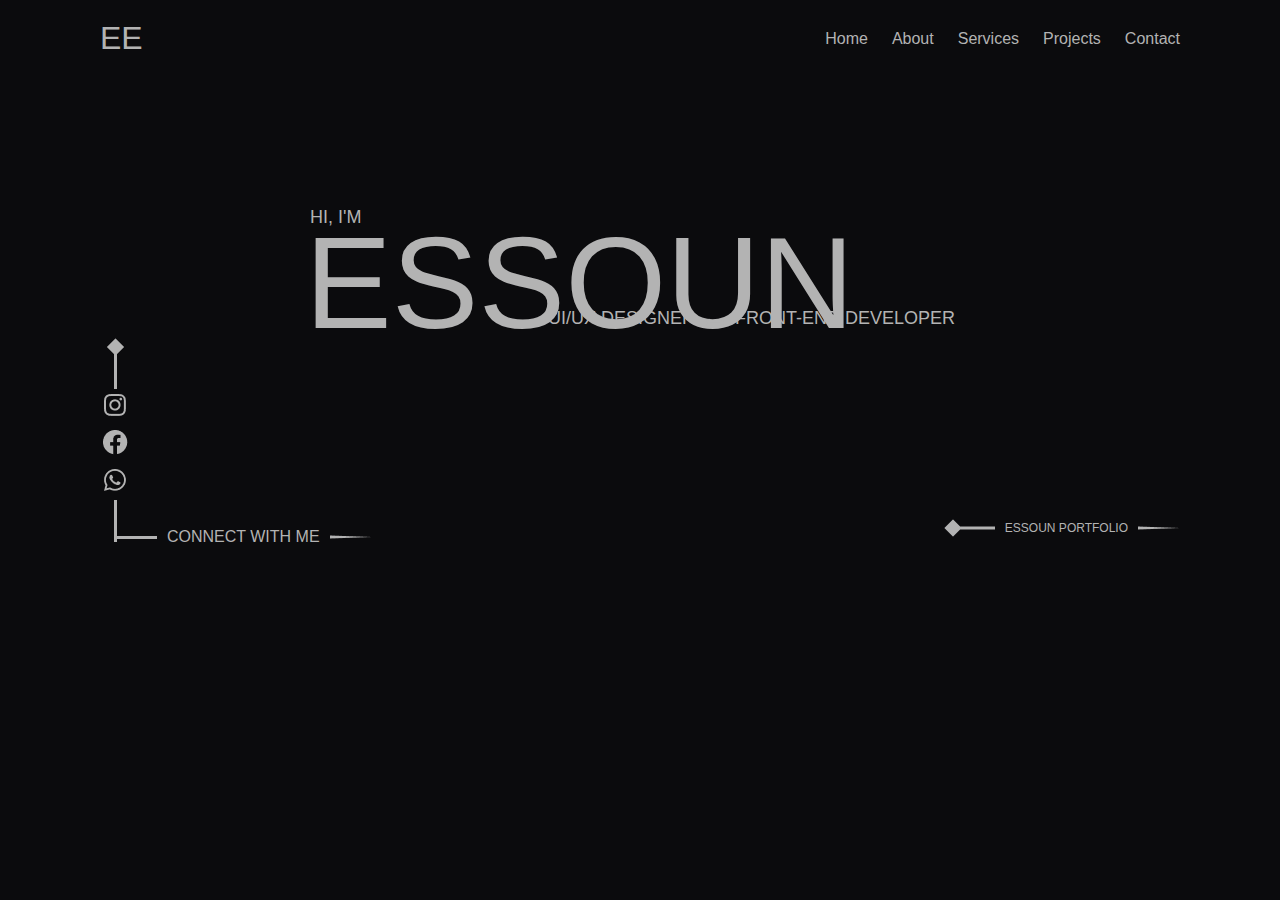
<file: index.html>
<!DOCTYPE html>
<html lang="en">
  <head>
    <meta charset="UTF-8" />
    <meta name="viewport" content="width=device-width, initial-scale=1.0" />
    <title>Document</title>
    <link href="https://fonts.cdnfonts.com/css/supercharge" rel="stylesheet" />
    <link href="https://fonts.cdnfonts.com/css/poppins" rel="stylesheet" />
    <link href="https://fonts.cdnfonts.com/css/inter" rel="stylesheet" />
    <link rel="stylesheet" href="styles.css" />
    <link rel="stylesheet" href="media-query.css" />
    <link rel="stylesheet" href="animation.css" />
  </head>
  <body>
    <nav id="navbar" class="fade-in">
      <div class="navbar-container">
        <div class="logo">
          <a href="index.html"><h1>EE</h1></a>
        </div>
        <button class="navbar-toggle">
          <span class="bar"></span>
          <span class="bar"></span>
          <span class="bar"></span>
        </button>
        <ul class="navbar-menu">
          <li><a href="index.html" class="navbar-link">Home</a></li>
          <li><a href="about.html" class="navbar-link">About</a></li>
          <li>
            <a href="services.html" class="navbar-link">Services</a>
          </li>
          <li>
            <a href="projects.html" class="navbar-link">Projects</a>
          </li>
          <li><a href="contact.html" class="navbar-link">Contact</a></li>
        </ul>
      </div>
    </nav>

    <section id="hero" class="fade-in">
      <div class="hero-content">
        <h3 class="welcome-text">HI, I'M</h3>
        <h1 class="heading">ESSOUN</h1>
        <div class="subheadline">
          <p class="headline-1">UI/UX DESIGNER</p>
          <img src="images/text-divider.png" alt="" class="text-divider" />
          <p class="headline-2">FRONT-END DEVELOPER</p>
        </div>
      </div>
      <ul class="social-links">
        <img src="images/vertical-start-line.png" alt="" class="divider1" />
        <li class="icon">
          <a href=""><img src="images/ig-icon.png" alt="" /></a>
        </li>
        <li class="icon">
          <a href=""><img src="images/fb-icon.png" alt="" /></a>
        </li>
        <li class="icon">
          <a href=""><img src="images/whatsapp-icon.png" alt="" /></a>
        </li>
        <img src="images/vertical-end-line.png" alt="" class="divider2" />
      </ul>
      <ul class="social-links-2">
        <li class="icon">
          <a href=""><img src="images/ig-icon.png" alt="" /></a>
        </li>
        <li class="icon">
          <a href=""><img src="images/fb-icon.png" alt="" /></a>
        </li>
        <li class="icon">
          <a href=""><img src="images/whatsapp-icon.png" alt="" /></a>
        </li>
      </ul>
      <div class="social-text">
        <img src="images/horizontal-line.png" alt="" />
        <p>CONNECT WITH ME</p>
        <img src="images/horizontal-end-line.png" alt="" />
      </div>
      <div class="brand">
        <img src="images/horizontal-start-line.png" alt="" />
        <p>ESSOUN PORTFOLIO</p>
        <img src="images/horizontal-end-line.png" alt="" />
      </div>
    </section>
    <script src="script.js"></script>
  </body>
</html>
</file>
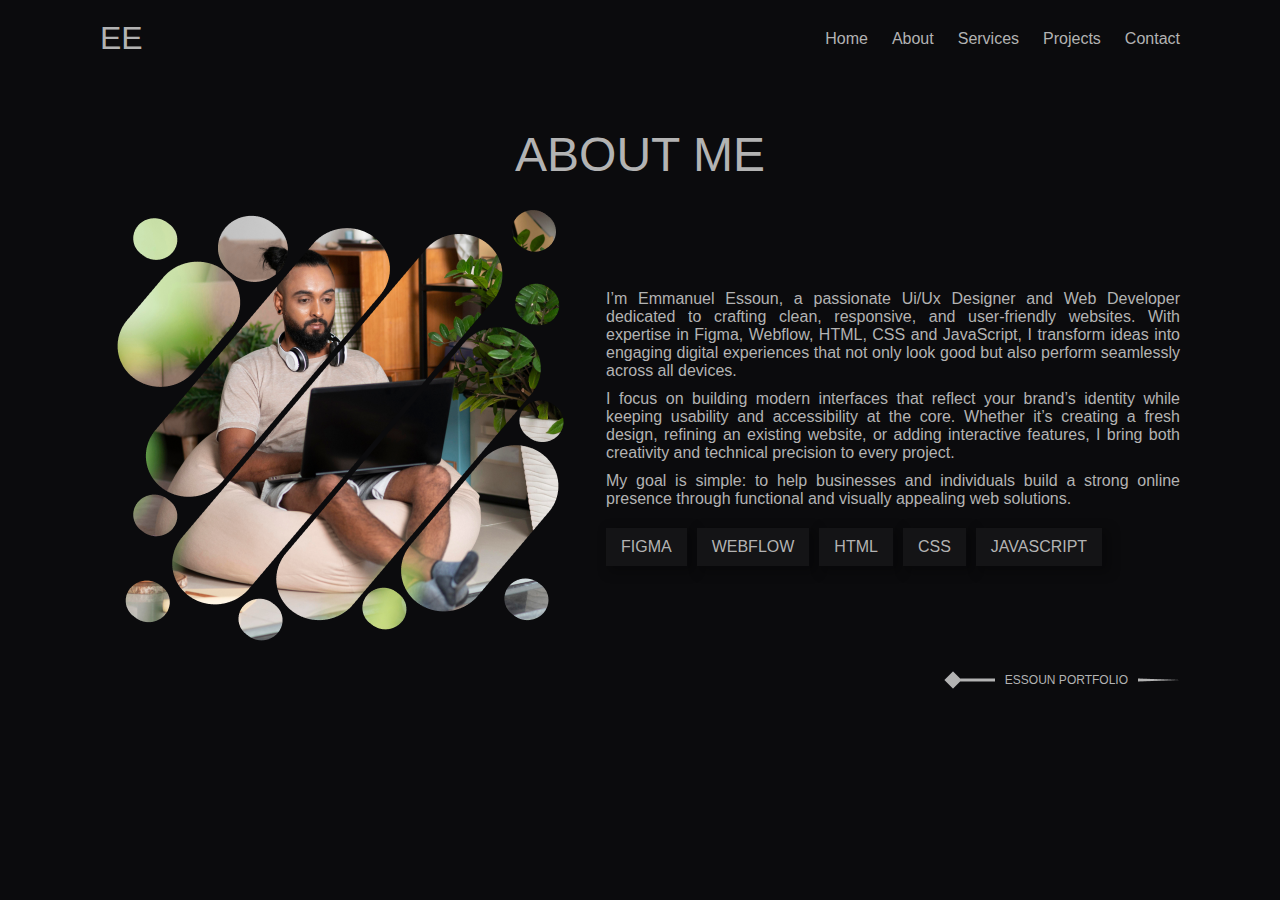
<file: about.html>
<!DOCTYPE html>
<html lang="en">
  <head>
    <meta charset="UTF-8" />
    <meta name="viewport" content="width=device-width, initial-scale=1.0" />
    <title>Document</title>
    <link href="https://fonts.cdnfonts.com/css/supercharge" rel="stylesheet" />
    <link href="https://fonts.cdnfonts.com/css/poppins" rel="stylesheet" />
    <link href="https://fonts.cdnfonts.com/css/inter" rel="stylesheet" />
    <link rel="stylesheet" href="styles.css" />
    <link rel="stylesheet" href="media-query.css" />
    <link rel="stylesheet" href="animation.css" />
  </head>
  <body>
    <nav id="navbar" class="fade-in">
      <div class="navbar-container">
        <div class="logo">
          <a href="index.html"><h1>EE</h1></a>
        </div>
        <button class="navbar-toggle">
          <span class="bar"></span>
          <span class="bar"></span>
          <span class="bar"></span>
        </button>
        <ul class="navbar-menu">
          <li><a href="index.html" class="navbar-link">Home</a></li>
          <li><a href="about.html" class="navbar-link">About</a></li>
          <li>
            <a href="services.html" class="navbar-link">Services</a>
          </li>
          <li>
            <a href="projects.html" class="navbar-link">Projects</a>
          </li>
          <li><a href="contact.html" class="navbar-link">Contact</a></li>
        </ul>
      </div>
    </nav>
    <section id="about-info" class="fade-in">
      <h2 class="subheading">ABOUT ME</h2>
      <div class="wrapper">
        <div class="about-img"><img src="images/about-img.png" alt="" /></div>
        <div class="about-content">
          <p class="paragraph">
            I’m Emmanuel Essoun, a passionate Ui/Ux Designer and Web Developer
            dedicated to crafting clean, responsive, and user-friendly websites.
            With expertise in Figma, Webflow, HTML, CSS and JavaScript, I
            transform ideas into engaging digital experiences that not only look
            good but also perform seamlessly across all devices.
          </p>
          <p class="paragraph">
            I focus on building modern interfaces that reflect your brand’s
            identity while keeping usability and accessibility at the core.
            Whether it’s creating a fresh design, refining an existing website,
            or adding interactive features, I bring both creativity and
            technical precision to every project.
          </p>
          <p class="paragraph">
            My goal is simple: to help businesses and individuals build a strong
            online presence through functional and visually appealing web
            solutions.
          </p>
          <div class="skills-wrapper">
            <p class="skill">FIGMA</p>
            <p class="skill">WEBFLOW</p>
            <p class="skill">HTML</p>
            <p class="skill">CSS</p>
            <p class="skill">JAVASCRIPT</p>
          </div>
        </div>
      </div>
      <div class="brand" style="margin-top: 10px">
        <img src="images/horizontal-start-line.png" alt="" />
        <p>ESSOUN PORTFOLIO</p>
        <img src="images/horizontal-end-line.png" alt="" />
      </div>
    </section>

    <script src="script.js"></script>
  </body>
</html>
</file>
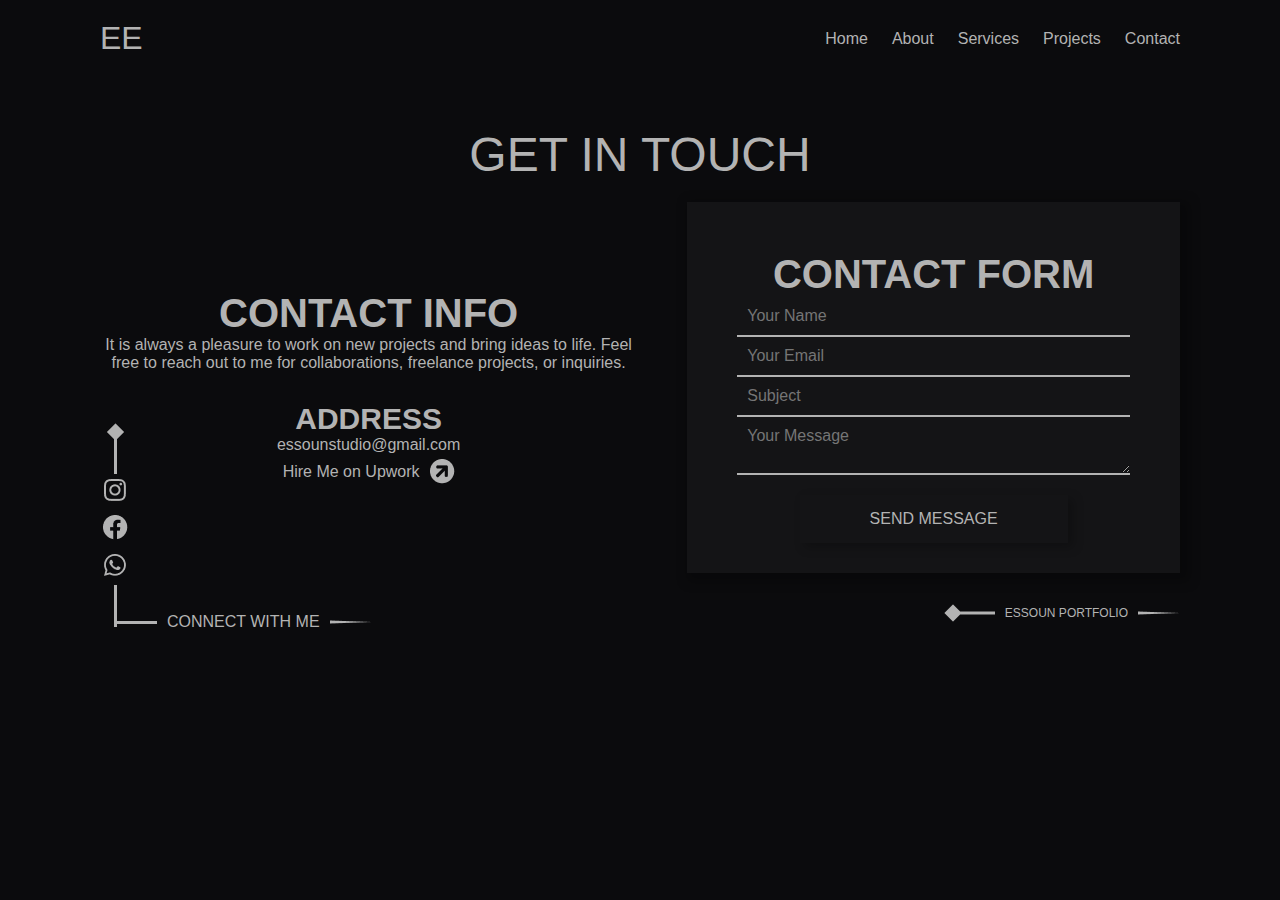
<file: contact.html>
<!DOCTYPE html>
<html lang="en">
  <head>
    <meta charset="UTF-8" />
    <meta name="viewport" content="width=device-width, initial-scale=1.0" />
    <title>Document</title>
    <link href="https://fonts.cdnfonts.com/css/supercharge" rel="stylesheet" />
    <link href="https://fonts.cdnfonts.com/css/poppins" rel="stylesheet" />
    <link href="https://fonts.cdnfonts.com/css/inter" rel="stylesheet" />
    <link rel="stylesheet" href="styles.css" />
    <link rel="stylesheet" href="media-query.css" />
    <link rel="stylesheet" href="animation.css" />
  </head>
  <body>
    <nav id="navbar" class="fade-in">
      <div class="navbar-container">
        <div class="logo">
          <a href="index.html"><h1>EE</h1></a>
        </div>
        <button class="navbar-toggle">
          <span class="bar"></span>
          <span class="bar"></span>
          <span class="bar"></span>
        </button>
        <ul class="navbar-menu">
          <li><a href="index.html" class="navbar-link">Home</a></li>
          <li><a href="about.html" class="navbar-link">About</a></li>
          <li>
            <a href="services.html" class="navbar-link">Services</a>
          </li>
          <li>
            <a href="projects.html" class="navbar-link">Projects</a>
          </li>
          <li><a href="contact.html" class="navbar-link">Contact</a></li>
        </ul>
      </div>
    </nav>
    <section id="contact-info">
      <h2 class="subheading fade-in">GET IN TOUCH</h2>
      <div class="contact-wrapper">
        <div class="contact-content slide-in-left">
          <h3 class="title">CONTACT INFO</h3>
          <p>
            It is always a pleasure to work on new projects and bring ideas to
            life. Feel free to reach out to me for collaborations, freelance
            projects, or inquiries.
          </p>
          <h4>ADDRESS</h4>
          <p>essounstudio@gmail.com</p>
          <a href=""
            ><p>Hire Me on Upwork</p>
            <img src="images/solid-arrow.png" alt=""
          /></a>
        </div>
        <form
          action="mailto:info@excellentmediahub.com"
          method="post"
          enctype="text/plain"
          class="slide-in-right"
        >
          <h3 class="title">CONTACT FORM</h3>
          <input type="text" name="name" placeholder="Your Name" required />
          <input type="email" name="email" placeholder="Your Email" required />
          <input type="text" name="subject" placeholder="Subject" required />
          <textarea
            name="message"
            placeholder="Your Message"
            required
          ></textarea>
          <a href=""><button type="submit" class="btn">Send Message</button></a>
        </form>
      </div>
      <div class="position">
        <ul class="social-links">
          <img src="images/vertical-start-line.png" alt="" class="divider1" />

          <li class="icon">
            <a href=""><img src="images/ig-icon.png" alt="" /></a>
          </li>
          <li class="icon">
            <a href=""><img src="images/fb-icon.png" alt="" /></a>
          </li>
          <li class="icon">
            <a href=""><img src="images/whatsapp-icon.png" alt="" /></a>
          </li>
          <img src="images/vertical-end-line.png" alt="" class="divider2" />
        </ul>
        <div class="social-text">
          <img src="images/horizontal-line.png" alt="" />
          <p>CONNECT WITH ME</p>
          <img src="images/horizontal-end-line.png" alt="" />
        </div>
        <div class="brand">
          <img src="images/horizontal-start-line.png" alt="" />
          <p>ESSOUN PORTFOLIO</p>
          <img src="images/horizontal-end-line.png" alt="" />
        </div>
      </div>
    </section>

    <script src="script.js"></script>
  </body>
</html>
</file>
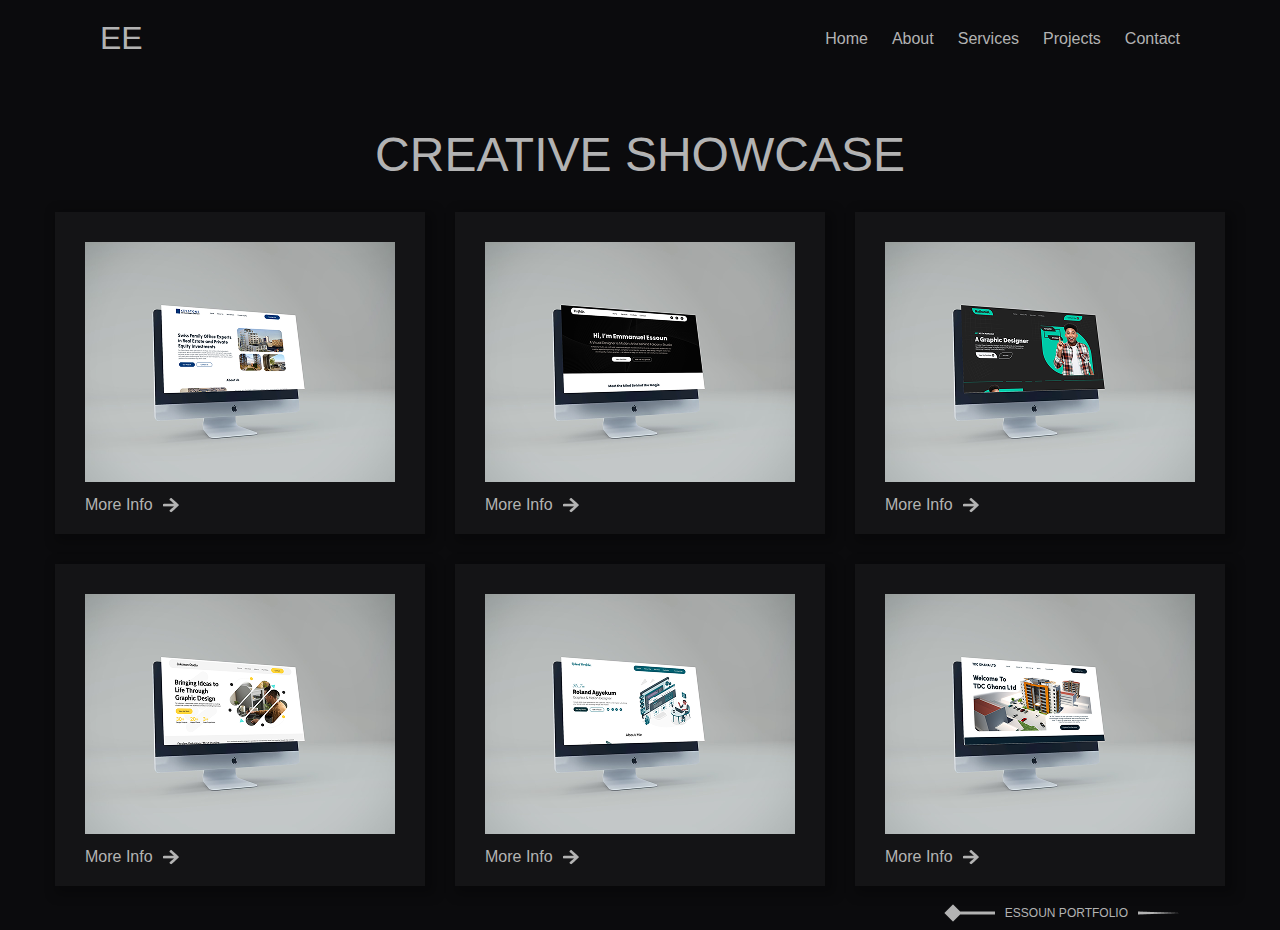
<file: projects.html>
<!DOCTYPE html>
<html lang="en">
  <head>
    <meta charset="UTF-8" />
    <meta name="viewport" content="width=device-width, initial-scale=1.0" />
    <title>Document</title>
    <link href="https://fonts.cdnfonts.com/css/supercharge" rel="stylesheet" />
    <link href="https://fonts.cdnfonts.com/css/poppins" rel="stylesheet" />
    <link href="https://fonts.cdnfonts.com/css/inter" rel="stylesheet" />
    <link rel="stylesheet" href="styles.css" />
    <link rel="stylesheet" href="media-query.css" />
    <link rel="stylesheet" href="animation.css">
  </head>
  <body>
    <nav id="navbar" class="fade-in">
      <div class="navbar-container">
        <div class="logo">
          <a href="index.html"><h1>EE</h1></a>
        </div>
        <button class="navbar-toggle">
          <span class="bar"></span>
          <span class="bar"></span>
          <span class="bar"></span>
        </button>
        <ul class="navbar-menu">
          <li><a href="index.html" class="navbar-link">Home</a></li>
          <li><a href="about.html" class="navbar-link">About</a></li>
          <li>
            <a href="services.html" class="navbar-link">Services</a>
          </li>
          <li>
            <a href="projects.html" class="navbar-link">Projects</a>
          </li>
          <li><a href="contact.html" class="navbar-link">Contact</a></li>
        </ul>
      </div>
    </nav>
    <section id="project-info" class="zoom-in">
      <h2 class="subheading">CREATIVE SHOWCASE</h2>
      <div class="project-wrapper">
        <div class="box">
          <img src="images/project-1.png" alt="" />
          <a href=""
            ><p>More Info</p>
            <img src="images/arrow-icon.png" alt=""
          /></a>
        </div>
        <div class="box">
          <img src="images/project-2.png" alt="" />
          <a href=""
            ><p>More Info</p>
            <img src="images/arrow-icon.png" alt=""
          /></a>
        </div>
        <div class="box">
          <img src="images/project-3.png" alt="" />
          <a href=""
            ><p>More Info</p>
            <img src="images/arrow-icon.png" alt=""
          /></a>
        </div>
      </div>

      <div class="project-wrapper">
        <div class="box">
          <img src="images/project-4.png" alt="" />
          <a href=""
            ><p>More Info</p>
            <img src="images/arrow-icon.png" alt=""
          /></a>
        </div>
        <div class="box">
          <img src="images/project-5.png" alt="" />
          <a href=""
            ><p>More Info</p>
            <img src="images/arrow-icon.png" alt=""
          /></a>
        </div>
        <div class="box">
          <img src="images/project-6.png" alt="" />
          <a href=""
            ><p>More Info</p>
            <img src="images/arrow-icon.png" alt=""
          /></a>
        </div>
      </div>
      <div class="project-wrapper-2">
        <div class="box">
          <img src="images/project-1.png" alt="" />
          <a href=""
            ><p>More Info</p>
            <img src="images/arrow-icon.png" alt=""
          /></a>
        </div>
        <div class="box">
          <img src="images/project-2.png" alt="" />
          <a href=""
            ><p>More Info</p>
            <img src="images/arrow-icon.png" alt=""
          /></a>
        </div>
      </div>

      <div class="project-wrapper-2">
        <div class="box">
          <img src="images/project-3.png" alt="" />
          <a href=""
            ><p>More Info</p>
            <img src="images/arrow-icon.png" alt=""
          /></a>
        </div>
        <div class="box">
          <img src="images/project-4.png" alt="" />
          <a href=""
            ><p>More Info</p>
            <img src="images/arrow-icon.png" alt=""
          /></a>
        </div>
        </div>
        <div class="project-wrapper-2">
          <div class="box">
            <img src="images/project-5.png" alt="" />
            <a href=""
              ><p>More Info</p>
              <img src="images/arrow-icon.png" alt=""
            /></a>
          </div>
          <div class="box">
            <img src="images/project-6.png" alt="" />
            <a href=""
              ><p>More Info</p>
              <img src="images/arrow-icon.png" alt=""
            /></a>
          </div>
        </div>
      </div>
      <div class="brand" style="margin-top: 10px">
        <img src="images/horizontal-start-line.png" alt="" />
        <p>ESSOUN PORTFOLIO</p>
        <img src="images/horizontal-end-line.png" alt="" />
      </div>
    </section>

    <script src="script.js"></script>
  </body>
</html>
</file>
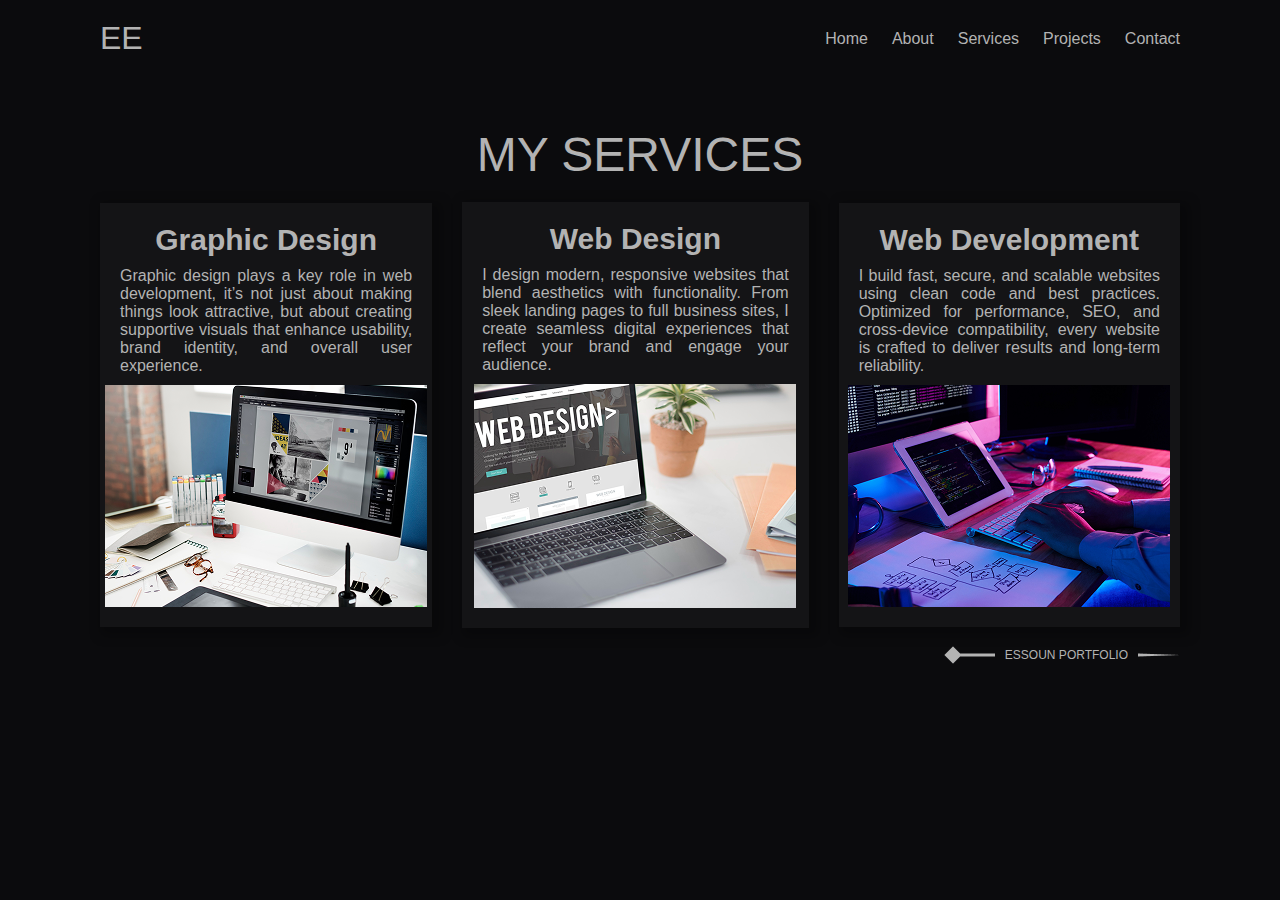
<file: services.html>
<!DOCTYPE html>
<html lang="en">
  <head>
    <meta charset="UTF-8" />
    <meta name="viewport" content="width=device-width, initial-scale=1.0" />
    <title>Document</title>
    <link href="https://fonts.cdnfonts.com/css/supercharge" rel="stylesheet" />
    <link href="https://fonts.cdnfonts.com/css/poppins" rel="stylesheet" />
    <link href="https://fonts.cdnfonts.com/css/inter" rel="stylesheet" />
    <link rel="stylesheet" href="styles.css" />
    <link rel="stylesheet" href="media-query.css" />
    <link rel="stylesheet" href="animation.css" />
  </head>
  <body>
    <nav id="navbar" class="fade-in">
      <div class="navbar-container">
        <div class="logo">
          <a href="index.html"><h1>EE</h1></a>
        </div>
        <button class="navbar-toggle">
          <span class="bar"></span>
          <span class="bar"></span>
          <span class="bar"></span>
        </button>
        <ul class="navbar-menu">
          <li><a href="index.html" class="navbar-link">Home</a></li>
          <li><a href="about.html" class="navbar-link">About</a></li>
          <li>
            <a href="services.html" class="navbar-link">Services</a>
          </li>
          <li>
            <a href="projects.html" class="navbar-link">Projects</a>
          </li>
          <li><a href="contact.html" class="navbar-link">Contact</a></li>
        </ul>
      </div>
    </nav>
    <section id="services-info" class="fade-in">
      <h2 class="subheading">MY SERVICES</h2>
      <div class="wrapper">
        <div class="card">
          <h3 class="card-title">Graphic Design</h3>
          <p class="card-description">
            Graphic design plays a key role in web development, it’s not just
            about making things look attractive, but about creating supportive
            visuals that enhance usability, brand identity, and overall user
            experience.
          </p>
          <img src="images/services-img-1.png" alt="" />
        </div>
        <div class="card">
          <h3 class="card-title">Web Design</h3>
          <p class="card-description">
            I design modern, responsive websites that blend aesthetics with
            functionality. From sleek landing pages to full business sites, I
            create seamless digital experiences that reflect your brand and
            engage your audience.
          </p>
          <img src="images/services-img-2.png" alt="" />
        </div>
        <div class="card">
          <h3 class="card-title">Web Development</h3>
          <p class="card-description">
            I build fast, secure, and scalable websites using clean code and
            best practices. Optimized for performance, SEO, and cross-device
            compatibility, every website is crafted to deliver results and
            long-term reliability.
          </p>
          <img src="images/services-img-3.png" alt="" />
        </div>
      </div>
      <div class="brand" style="margin-top: 10px">
        <img src="images/horizontal-start-line.png" alt="" />
        <p>ESSOUN PORTFOLIO</p>
        <img src="images/horizontal-end-line.png" alt="" />
      </div>
    </section>

    <script src="script.js"></script>
  </body>
</html>
</file>
<file: styles.css>
:root {
  --dark-color: #0b0b0d;
  --dark-light: #141416;
  --gray-color: #b3b3b3;
}

* {
  box-sizing: border-box;
  margin: 0;
  padding: 0;
  list-style: none;
  text-decoration: none;
}

body {
  background-color: var(--dark-color);
  height: 100vh;
}

#navbar {
  display: flex;
  align-items: center;
  justify-content: space-between;
  width: 100%;
  position: sticky;
  top: 0;
  z-index: 990;
  background-color: var(--dark-color);
}

.navbar-container {
  display: flex;
  align-items: center;
  justify-content: space-between;
  width: 100%;
  max-width: 1600px;
  margin: 20px 100px;
}

.logo h1 {
  font-family: "Supercharge 3D", sans-serif;
  font-size: 32px;
  font-weight: 400;
  color: var(--gray-color);
}

.navbar-container .navbar-menu {
  display: flex;
  text-align: center;
  gap: 1.5rem;
  list-style: none;
  background-color: var(--dark-color);
}

.navbar-container .navbar-menu.active {
  display: flex;
}

.navbar-container .navbar-menu li a {
  text-decoration: none;
  color: var(--gray-color);
  font-size: 16px;
  font-weight: 300;
  transition: all 0.3s ease-in-out;
  font-family: "Inter", sans-serif;
}

.navbar-toggle {
  display: none;
  background-color: transparent;
  padding: 10px;
  border: none;
  cursor: pointer;
}

.bar {
  display: block;
  width: 20px;
  height: 2px;
  margin: 5px auto;
  background: var(--gray-color);
  transition: all 0.3s ease-in-out;
}

#hero {
  margin: 0 100px;
}
#hero .hero-content .welcome-text {
  font-family: "Poppins", sans-serif;
  font-size: 18px;
  font-weight: 300;
  color: var(--gray-color);
  margin-left: -15px;
}

#hero .hero-content {
  width: 630px;
  margin: 130px auto 0 auto;
}

#hero .hero-content .heading {
  font-family: "Supercharge Straight 3D", sans-serif;
  font-size: 130px;
  font-weight: 400;
  color: var(--gray-color);
  margin: -20px;
}

#hero .hero-content .subheadline {
  display: flex;
  flex-direction: row;
  justify-content: end;
}

#hero .hero-content .subheadline p {
  font-family: "Poppins", sans-serif;
  font-size: 18px;
  font-weight: 300;
  color: var(--gray-color);
  margin-top: -30px;
}

.text-divider {
  padding: 10px;
  margin-top: -30px;
}

.social-links {
  display: flex;
  flex-direction: column;
  justify-content: center;
  align-items: center;
  width: 30px;
}

.social-links-2 {
  display: none;
}

.icon {
  list-style: none;
  padding: 5px 0;
}

.social-text {
  display: flex;
  align-items: center;
  margin-left: 15px;
  margin-top: -24px;
}

.social-text p {
  font-family: "Poppins", sans-serif;
  font-size: 16px;
  color: var(--gray-color);
  padding: 10px;
}

.brand {
  display: flex;
  align-items: center;
  justify-content: end;
  margin-top: -45px;
}

.brand p {
  font-family: "Poppins", sans-serif;
  font-size: 12px;
  color: var(--gray-color);
  padding: 10px;
}

#about-info {
  margin: 50px 100px 20px 100px;
}
.subheading {
  font-family: "Supercharge Straight 3D", sans-serif;
  color: var(--gray-color);
  font-size: 48px;
  font-weight: 400;
  text-align: center;
  margin-bottom: 20px;
}

.wrapper {
  display: flex;
  justify-content: center;
  align-items: center;
  gap: 30px;
}

.paragraph {
  font-family: "Poppins", sans-serif;
  font-size: 16px;
  color: var(--gray-color);
  margin-bottom: 10px;
  text-align: justify;
}

.skills-wrapper {
  display: flex;
  gap: 10px;
  margin-top: 20px;
}

.skill {
  font-family: "Poppins", sans-serif;
  font-size: 16px;
  color: var(--gray-color);
  padding: 10px 15px;
  background-color: #141416;
  box-shadow: 5px 4px 10px 3px rgba(0, 0, 0, 0.25);
}

#services-info {
  margin: 50px 100px 20px 100px;
}
.card {
  background-color: var(--dark-light);
  display: flex;
  flex-direction: column;
  justify-content: center;
  align-items: center;
  box-shadow: 5px 4px 10px 5px rgba(0, 0, 0, 0.25);
}

.card-title {
  font-family: "Poppins", sans-serif;
  font-size: 30px;
  font-weight: bold;
  color: var(--gray-color);
  margin-top: 20px;
}

.card-description {
  font-family: "Poppins", sans-serif;
  font-size: 16px;
  font-weight: 400;
  color: var(--gray-color);
  margin: 10px 20px;
  text-align: justify;
}

.card img {
  margin-bottom: 20px;
}

#project-info {
  margin: 50px 100px 20px 100px;
}

.project-wrapper {
  display: flex;
  flex-direction: row;
  justify-content: center;
  align-items: center;
  gap: 30px;
  margin-top: 30px;
}

.project-wrapper-2 {
  display: none;
}

.box {
  background-color: var(--dark-light);
  box-shadow: 5px 4px 10px 5px rgba(0, 0, 0, 0.25);
}

.box a {
  display: flex;
  flex-direction: row;
  align-items: center;
  gap: 10px;
  text-decoration: none;
  margin-left: 30px;
  margin-bottom: 20px;
}

.box p {
  font-family: "Poppins", sans-serif;
  font-size: 16px;
  color: var(--gray-color);
}

.box img:first-child {
  margin: 30px 30px 10px 30px;
}

#contact-info {
  margin: 50px 100px 0 100px;
}

.contact-wrapper {
  display: flex;
  justify-content: center;
  align-items: center;
  gap: 50px;
}

form {
  display: flex;
  flex-direction: column;
  justify-content: center;
  align-items: center;
  padding-top: 50px;
  padding-bottom: 10px;
  width: 80%;

  background-color: var(--dark-light);
  padding-left: 50px;
  padding-right: 50px;
  box-shadow: 5px 4px 10px 5px rgba(0, 0, 0, 0.25);
}

input {
  width: 100%;
  font-size: 16px;
  font-weight: 400;
  padding: 10px;
  color: var(--gray-color);
  border: none;
  border-bottom: 2px solid var(--gray-color);
  background-color: var(--dark-light);
  outline: none;
  font-family: "Poppins", sans-serif;
  font-size: 16px;
}
textarea {
  width: 100%;
  font-size: 16px;
  font-weight: 400;
  padding: 10px;
  border: none;
  border-bottom: 2px solid var(--gray-color);
  background-color: var(--dark-light);
  margin-left: 50px;
  margin-right: 50px;
  color: var(--gray-color);
  outline: none;
  font-family: "Poppins", sans-serif;
  font-size: 16px;
}

textarea::placeholder {
  font-family: "Poppins", sans-serif;
  font-size: 16px;
  font-weight: 400;
}

.title {
  font-family: "Poppins", sans-serif;
  font-size: 40px;
  font-weight: bold;
  color: var(--gray-color);
  text-align: center;
}

.contact-content p {
  font-family: "Poppins", sans-serif;
  font-size: 16px;
  font-weight: 400;
  color: var(--gray-color);
  text-align: center;
}

.contact-content a {
  display: flex;
  flex-direction: row;
  align-items: center;
  justify-content: center;
  gap: 10px;
  text-decoration: none;
  margin-top: 5px;
}

input::placeholder {
  font-family: "Poppins", sans-serif;
  font-size: 16px;
  font-weight: 400;
}

h4 {
  font-family: "Poppins", sans-serif;
  font-size: 30px;
  font-weight: bold;
  color: var(--gray-color);
  text-align: center;
  margin-top: 30px;
}

.btn {
  background-color: var(--dark-light);
  border: none;
  padding: 15px 70px;
  font-family: "Poppins", sans-serif;
  font-size: 16px;
  font-weight: 400;
  text-transform: uppercase;
  color: var(--gray-color);
  box-shadow: 5px 4px 10px rgba(0, 0, 0, 0.25);
  cursor: pointer;
  margin-bottom: 20px;
  margin-top: 20px;
}

.btn:hover {
  background-color: var(--gray-color);
  color: var(--dark-light);
}

#contact-info .position {
  margin-top: -150px;
}
</file>
<file: media-query.css>
:root {
  --dark-color: #0b0b0d;
  --dark-light: #141416;
  --gray-color: #b3b3b3;
}

@media (max-width: 880px) {
  .navbar-container {
    margin: 10px 60px;
    justify-content: space-between;
    width: 100%;
  }

  .navbar-container .navbar-menu {
    display: none;
    flex-direction: column;
    align-items: flex-start;
    gap: 1.7rem !important;
    position: absolute;
    height: 100vh;
    width: 250px;
    top: 0;
    right: 0;
    padding: 5rem 1.5rem;
    box-shadow: 0 5px 5px rgba(0, 0, 0, 0.2);
  }

  .navbar-toggle {
    display: block;
    z-index: 999;
  }

  .navbar-toggle.active .bar:nth-child(2) {
    opacity: 0;
  }

  .navbar-toggle.active .bar:nth-child(1) {
    transform: translateY(8px) rotate(45deg);
  }

  .navbar-toggle.active .bar:nth-child(3) {
    transform: translateY(-6px) rotate(-45deg);
  }

  #hero .hero-content {
    width: 500px;
    margin-top: 40%;
  }

  #hero .hero-content .heading {
    font-size: 100px;
    text-align: center;
  }

  .wrapper {
    flex-direction: column;
  }

  .card-description {
    padding: 10px 50px;
  }

  .card img {
    margin-bottom: 40px;
  }

  .project-wrapper {
    display: none;
  }

  .project-wrapper-2 {
    display: flex;
    flex-direction: row;
    justify-content: center;
    align-items: center;
    gap: 30px;
    margin-top: 30px;
  }

  .contact-wrapper {
    flex-direction: column-reverse;
  }
}

@media (max-width: 480px) {
  body {
    font-size: 12px;
  }
  #hero .hero-content {
    width: 300px;
    margin-top: 30vh;
  }
  #hero .hero-content .heading {
    font-size: 60px;
    text-align: center;
  }

  #hero .hero-content .welcome-text {
    font-size: 14px;
    margin-bottom: 10px;
    margin-left: 8px;
  }

  #hero .hero-content .subheadline p {
    font-size: 14px;
    margin-top: 0;
  }

  .text-divider {
    padding: 10px;
    margin-top: -5px;
  }

  .social-links {
    display: none;
  }

  .social-links-2 {
    display: flex;
    justify-content: center;
    align-items: center;
    gap: 30px;
    margin-top: 100%;
  }

  .divider1,
  .divider2 {
    display: none;
  }

  #hero .brand {
    margin-top: 50px;
    display: none;
  }

  .social-text {
    display: none;
  }

  .subheading {
    font-size: 25px;
  }

  #about-info {
    margin: 50px 50px 20px 50px;
  }

  #project-info {
    margin: 50px 50px 20px 50px;
  }

  .about-img img {
    width: 400px;
  }

  .paragraph {
    width: 400px;
    margin-left: auto;
    margin-right: auto;
  }

  .skill {
    font-size: 12px;
  }

  #services-info {
    margin: 50px 50px 20px 50px;
  }
  .card-title {
    font-size: 20px;
  }

  .card-description {
    padding: 10px 10px;
  }

  .card img {
    margin-bottom: 20px;
    width: 300px;
  }

  .project-wrapper {
    display: flex;
    flex-direction: column;
  }

  .project-wrapper-2 {
    display: none;
  }

  .title {
    font-size: 24px;
  }

  form {
    width: 100%;
  }

  #contact-info .social-links,
  #contact-info .brand,
  #contact-info .social-text {
    display: none;
  }

  #contact-info {
    margin: 50px 50px 0 50px;
  }

  .contact-content {
    margin-bottom: 20px;
  }
}
</file>
<file: animation.css>
/* ===================== */
/* ANIMATION BASE STYLES */
/* ===================== */
.fade-in {
  opacity: 0;
  transform: translateY(40px);
  transition: opacity 1s ease-out, transform 1s ease-out;
}

.fade-in.show {
  opacity: 1;
  transform: translateY(0);
}

.slide-in-left {
  opacity: 0;
  transform: translateX(-60px);
  transition: opacity 1s ease-out, transform 1s ease-out;
}

.slide-in-left.show {
  opacity: 1;
  transform: translateX(0);
}

.slide-in-right {
  opacity: 0;
  transform: translateX(60px);
  transition: opacity 1s ease-out, transform 1s ease-out;
}

.slide-in-right.show {
  opacity: 1;
  transform: translateX(0);
}

.zoom-in {
  opacity: 0;
  transform: scale(0.9);
  transition: opacity 1s ease-out, transform 1s ease-out;
}

.zoom-in.show {
  opacity: 1;
  transform: scale(1);
}
</file>
